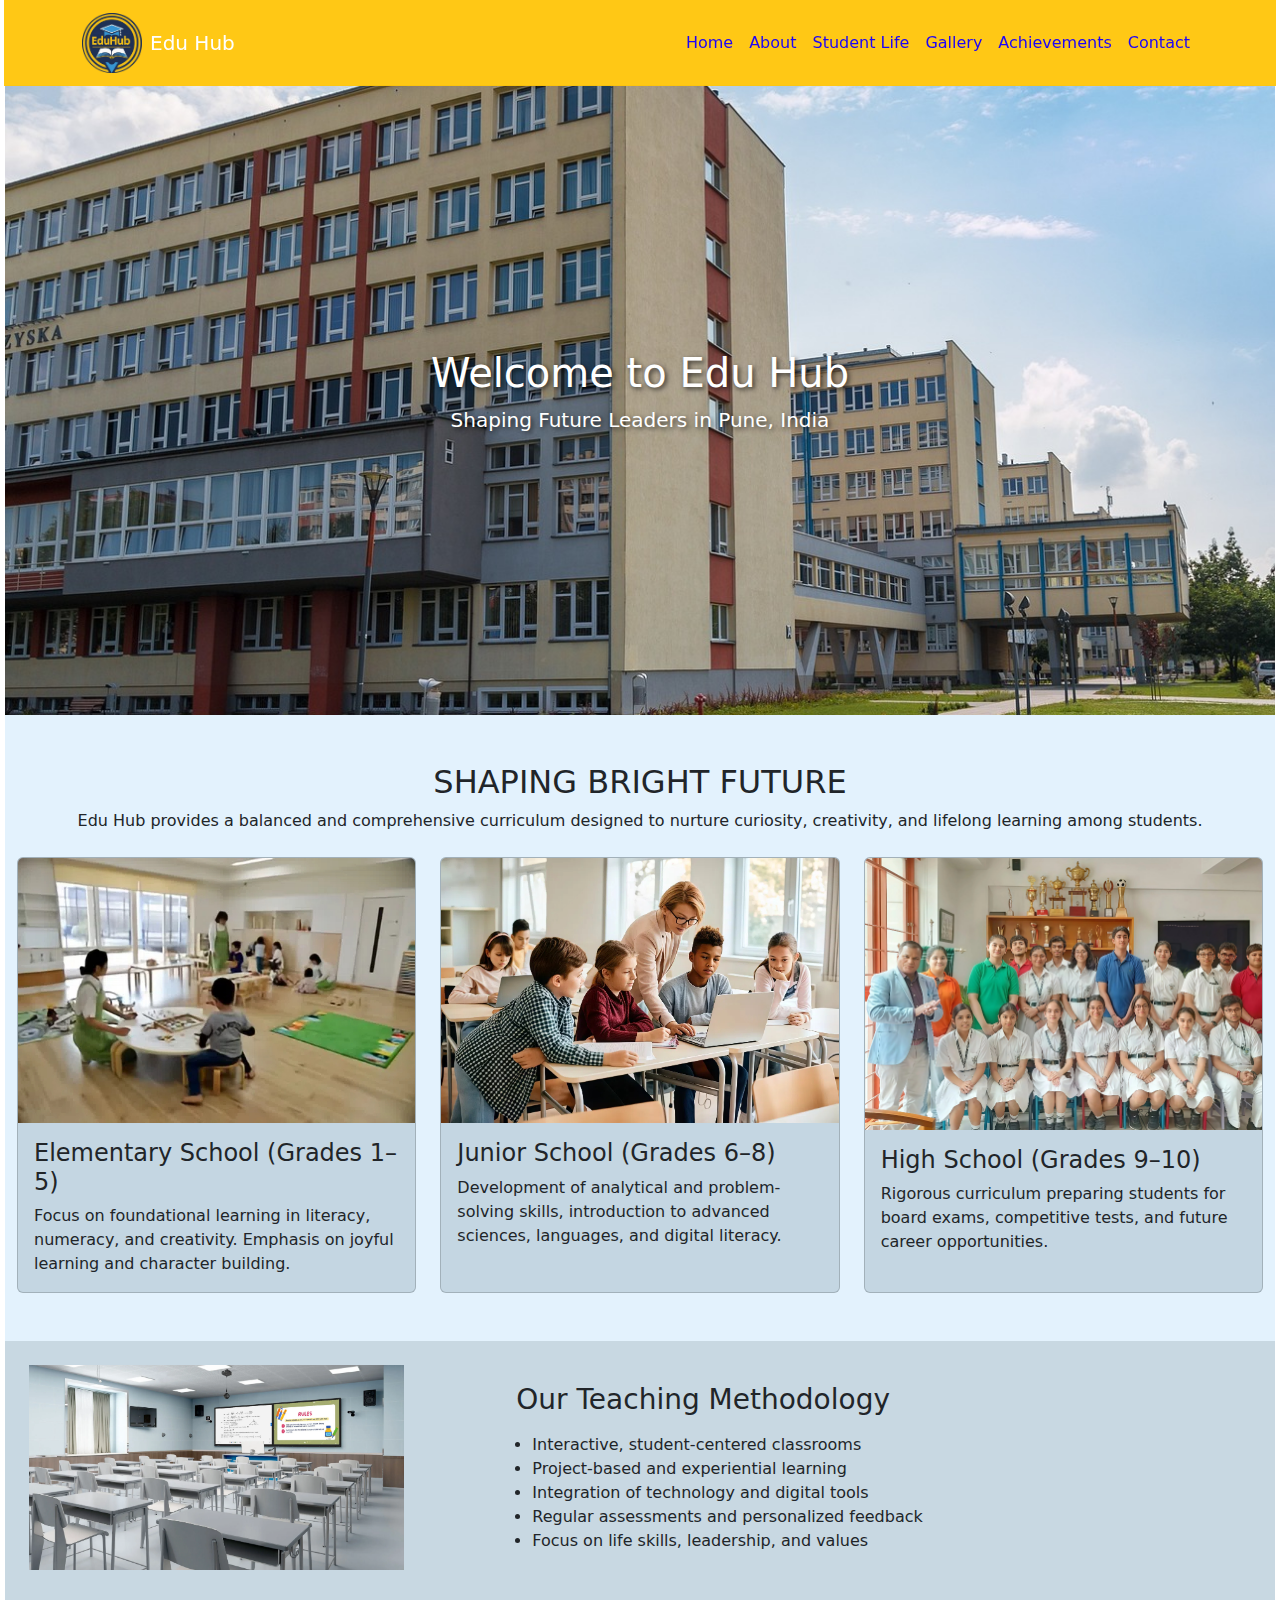
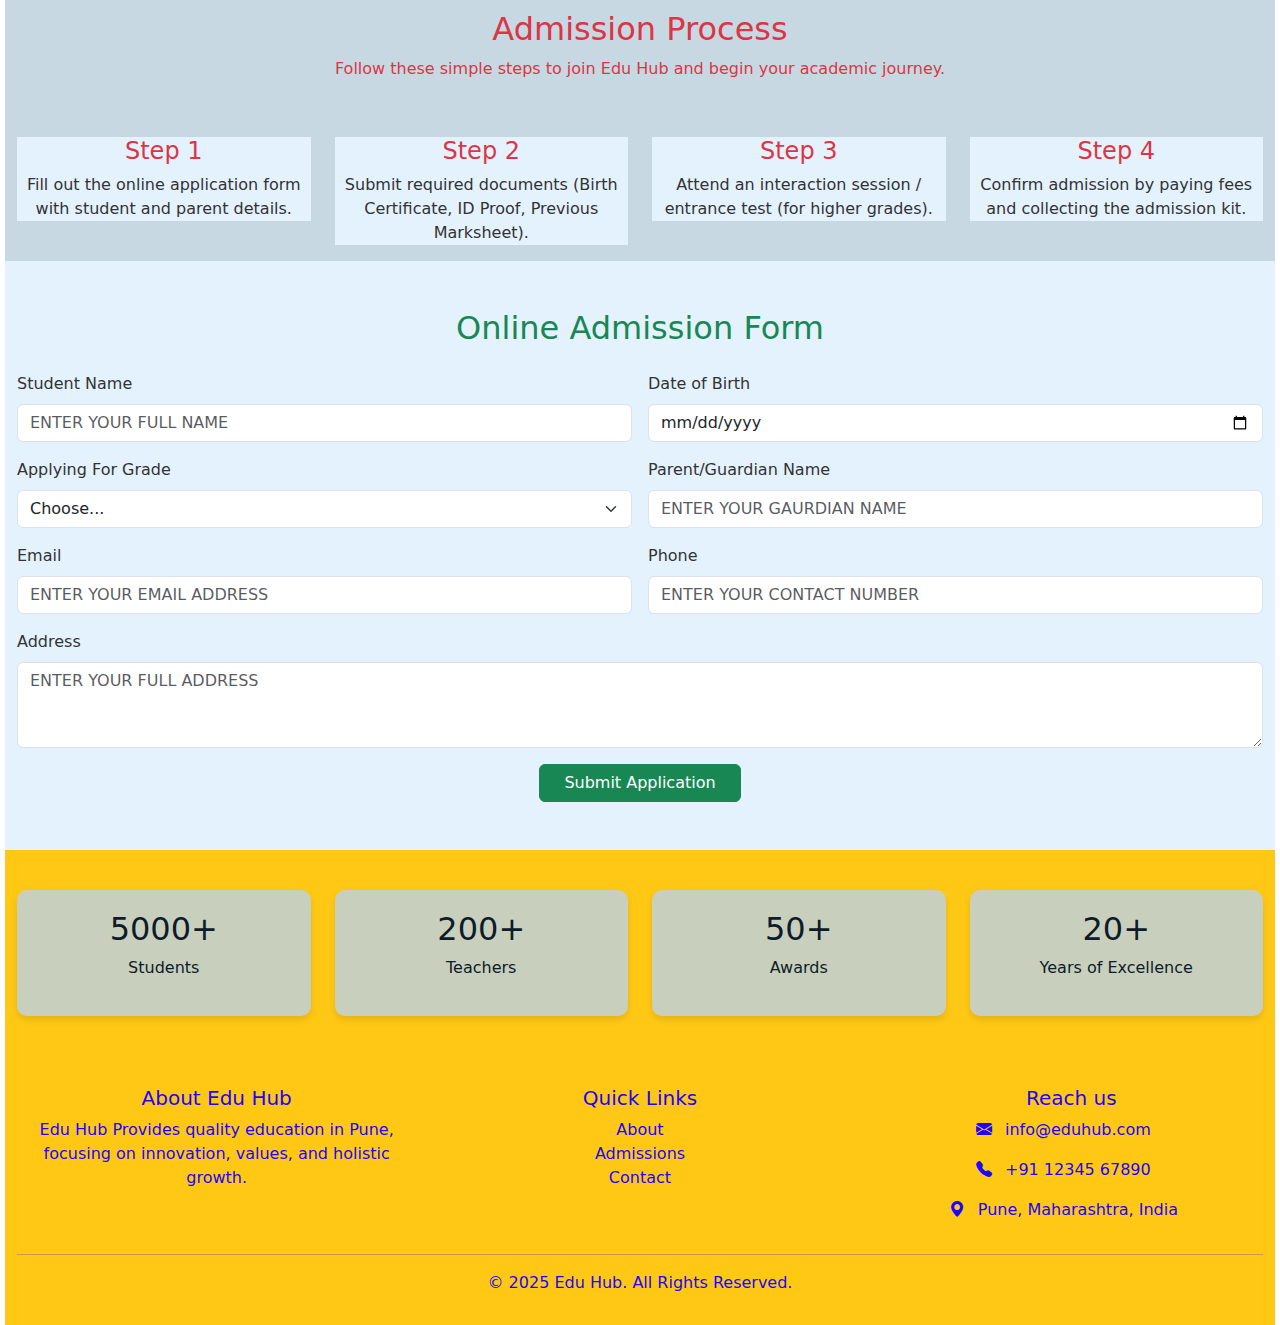
<file: index.html>
<!doctype html>
<html lang="en">
  <head>
    <meta charset="utf-8">
    <meta name="viewport" content="width=device-width, initial-scale=1">
    <title>Edu Hub - Home</title>
    <link href="https://cdn.jsdelivr.net/npm/bootstrap@5.3.2/dist/css/bootstrap.min.css" rel="stylesheet">
    <link rel="stylesheet" href="https://cdn.jsdelivr.net/npm/bootstrap-icons/font/bootstrap-icons.css">
     <link rel="stylesheet" href="external.css">
   
  </head>
  <body>

   <!-- ✅ Navbar -->
<nav class="navbar navbar-expand-lg navbar-dark nav-bg fixed-top ms-1 me-1">
  <div class="container ">
    
    <!-- Brand Logo with Text -->
    <a class="navbar-brand d-flex align-items-center" href="index.html">
      <img src="./media/ed hub logo.png" alt="Edu Hub Logo" 
           width="60" height="60" class="d-inline-block me-2">
      Edu Hub
    </a>

    <button class="navbar-toggler" type="button" data-bs-toggle="collapse" 
            data-bs-target="#navbarNav" aria-controls="navbarNav" aria-expanded="false" 
            aria-label="Toggle navigation">
      <span class="navbar-toggler-icon"></span>
    </button>

    <div class="collapse navbar-collapse" id="navbarNav">
      <ul class="navbar-nav ms-auto nav-textcolor">
        <li class="nav-item"><a class="nav-link  " href="index.html">Home</a></li>
        <li class="nav-item"><a class="nav-link " href="about.html">About</a></li>
        <li class="nav-item"><a class="nav-link " href="studentlife.html">Student Life</a></li>
        <li class="nav-item"><a class="nav-link " href="gallery.html">Gallery</a></li>
        <li class="nav-item"><a class="nav-link " href="achievements.html">Achievements</a></li>
        <li class="nav-item"><a class="nav-link " href="contact.html">Contact</a></li>
      </ul>
    </div>
  </div>
</nav>


    <!-- ✅ Banner -->
    <div class="banner">
      <div class="text-center" >
        <h1>Welcome to Edu Hub</h1>
        <p class="lead">Shaping Future Leaders in Pune, India</p>
      </div>
    </div>


    <!-- ✅ Academics Overview -->
    <div class="container-fluid py-5 form-color ">
      <div class="text-center mb-4">
        <h2 class="text-dark">SHAPING BRIGHT FUTURE</h2>
        <p class="text-dark">Edu Hub provides a balanced and comprehensive curriculum designed to nurture curiosity, creativity, and lifelong learning among students.</p>
      </div>
      <div class="row g-4">
        <!-- Elementary -->
        <div class="col-md-4 ">
          <div class="card h-100 form-color-h">
            <img src="./media/SCHOOL BOYS.jpg" class="card-img-top" alt="Elementary School">
            <div class="card-body">
              <h4 class="card-title text-dark ">Elementary School (Grades 1–5)</h4>
              <p class="card-text">Focus on foundational learning in literacy, numeracy, and creativity. Emphasis on joyful learning and character building.</p>
            </div>
          </div>
        </div>
        <!-- Junior -->
        <div class="col-md-4">
          <div class="card h-100 form-color-h ">
            <img src="./media/ELEMENTRY SCHOOL.jpg" class="card-img-top" alt="Junior School">
            <div class="card-body">
              <h4 class="card-title text-dark">Junior School (Grades 6–8)</h4>
              <p class="card-text">Development of analytical and problem-solving skills, introduction to advanced sciences, languages, and digital literacy.</p>
            </div>
          </div>
        </div>
        <!-- High -->
        <div class="col-md-4">
          <div class="card h-100 form-color-h ">
            <img src="./media/10TH.jpg" class="card-img-top" alt="High School">
            <div class="card-body">
              <h4 class="card-title text-dark">High School (Grades 9–10)</h4>
              <p class="card-text">Rigorous curriculum preparing students for board exams, competitive tests, and future career opportunities.</p>
            </div>
          </div>
        </div>
      </div>
    </div>

   <div class="card  w-100 border-0 rounded-0  ">
  <div class="row g-0 align-items-stretch form-color-h">
    <!-- Left Image -->
    <div class="col-md-4 p-4">
      <img src="./media/classroom.jpg" class="img-fluid h-100 w-100 object-fit-cover" alt="Our Teaching Methodology">
    </div>

    <!-- Right Content -->
    <div class="col-md-8 d-flex">
      <div class="card-body d-flex flex-column justify-content-center ms-5 p-4 w-100">
        <h3 class="card-title mb-3 ms-3 text-dark">Our Teaching Methodology</h3>
        <ul class="mb-0">
          <li>Interactive, student-centered classrooms</li>
          <li>Project-based and experiential learning</li>
          <li>Integration of technology and digital tools</li>
          <li>Regular assessments and personalized feedback</li>
          <li>Focus on life skills, leadership, and values</li>
        </ul>
      </div>
    </div>
  </div>
</div>


    <!-- ✅ Admission Process -->
    <div class="container-fluid form-color-h " id="admission">
      <div class="text-center mb-4">
        <div class=" py-3">
        <h2 class="text-danger">Admission Process</h2>
        <p  class="text-danger">Follow these simple steps to join Edu Hub and begin your academic journey.</p>
        </div>
      </div>
      <div class="row g-4">
        <div class="col-md-3">
          <div class="process-step text-center form-color">
            <h4  class="text-danger"> Step 1</h4>
            <p>Fill out the online application form with student and parent details.</p>
          </div>
        </div>
        <div class="col-md-3">
          <div class="process-step text-center form-color">
            <h4  class="text-danger">Step 2</h4>
            <p>Submit required documents (Birth Certificate, ID Proof, Previous Marksheet).</p>
          </div>
        </div>
        <div class="col-md-3">
          <div class="process-step text-center form-color">
            <h4  class="text-danger">Step 3</h4>
            <p>Attend an interaction session / entrance test (for higher grades).</p>
          </div>
        </div>
        <div class="col-md-3">
          <div class="process-step text-center form-color">
            <h4  class="text-danger">Step 4</h4>
            <p>Confirm admission by paying fees and collecting the admission kit.</p>
          </div>
        </div>
      </div>
    </div>

    <!-- ✅ Admission Form -->
    <div class="container-fluid  form-color py-5" >
      <h2 class="text-center mb-4 text-success">Online Admission Form</h2>
      <form class="row g-3">
        <div class="col-md-6 ">
          <label for="studentName" class="form-label">Student Name</label>
          <input type="text" class="form-control" id="studentName" placeholder="ENTER YOUR FULL NAME" required>
        </div>
        <div class="col-md-6">
          <label for="dob" class="form-label">Date of Birth</label>
          <input type="date" class="form-control" id="dob" required>
        </div>
        <div class="col-md-6">
          <label for="grade" class="form-label">Applying For Grade</label>
          <select id="grade" class="form-select" required>
            <option selected disabled>Choose...</option>
            <option>1-5 (Elementary)</option>
            <option>6-8 (Junior)</option>
            <option>9-10 (High School)</option>
          </select>
        </div>
        <div class="col-md-6">
          <label for="parentName" class="form-label">Parent/Guardian Name</label>
          <input type="text" class="form-control" id="parentName" placeholder="ENTER YOUR GAURDIAN NAME" required>
        </div>
        <div class="col-md-6">
          <label for="email" class="form-label">Email</label>
          <input type="email" class="form-control" id="email" placeholder="ENTER YOUR EMAIL ADDRESS" required>
        </div>
        <div class="col-md-6">
          <label for="phone" class="form-label">Phone</label>
          <input type="tel" class="form-control" id="phone" placeholder="ENTER YOUR CONTACT NUMBER" required>
        </div>
        <div class="col-12">
          <label for="address" class="form-label">Address</label>
          <textarea id="address" class="form-control" rows="3" placeholder="ENTER YOUR FULL ADDRESS" required></textarea>
        </div>
        <div class="col-12 text-center">
          <button type="submit" class="btn btn-success px-4">Submit Application</button>
        </div>
      </form>
    </div>

    <!-- ✅ Stats -->
    <div class="stats text-center">
      <div class="container-fluid">
        <div class="row g-4">
          <div class="col-md-3"><div class="stat-box"><h2>5000+</h2><p>Students</p></div></div>
          <div class="col-md-3"><div class="stat-box"><h2>200+</h2><p>Teachers</p></div></div>
          <div class="col-md-3"><div class="stat-box"><h2>50+</h2><p>Awards</p></div></div>
          <div class="col-md-3"><div class="stat-box"><h2>20+</h2><p>Years of Excellence</p></div></div>
        </div>
      </div>
    </div>

    <!-- ✅ Footer -->
    <footer>
      <div class="container-fluid">
        <div class="row">
          <div class="col-md-4 text-center">
            <h5>About Edu Hub</h5>
            <p>Edu Hub Provides quality education in Pune, focusing on innovation, values, and holistic growth.</p>
          </div>
          <div class="col-md-4 text-center">
            <h5>Quick Links</h5>
            <ul class="list-unstyled  ">
              <li><a href="about.html" class="text-decoration-none footer-textcolor">About</a></li>
              <li><a href="index.html#admission" class="text-decoration-none footer-textcolor">Admissions</a></li>
              <li><a href="contact.html" class="text-decoration-none footer-textcolor">Contact</a></li>
            </ul>
          </div>
          <div class="col-md-4  text-center">
            <h5 class="ms-3">Reach us </h5>
           <p><i class="bi bi-envelope-fill me-2"></i> info@eduhub.com</p>
           <p><i class="bi bi-telephone-fill me-2"></i> +91 12345 67890</p>
           <p><i class="bi bi-geo-alt-fill me-2"></i> Pune, Maharashtra, India</p>

          </div>
        </div>
        <hr>
        <p class="text-center mb-0 ">&copy; 2025 Edu Hub. All Rights Reserved.</p>
      </div>
    </footer>

    <script src="https://cdn.jsdelivr.net/npm/bootstrap@5.3.2/dist/js/bootstrap.bundle.min.js"></script>
  </body>
</html>
</file>
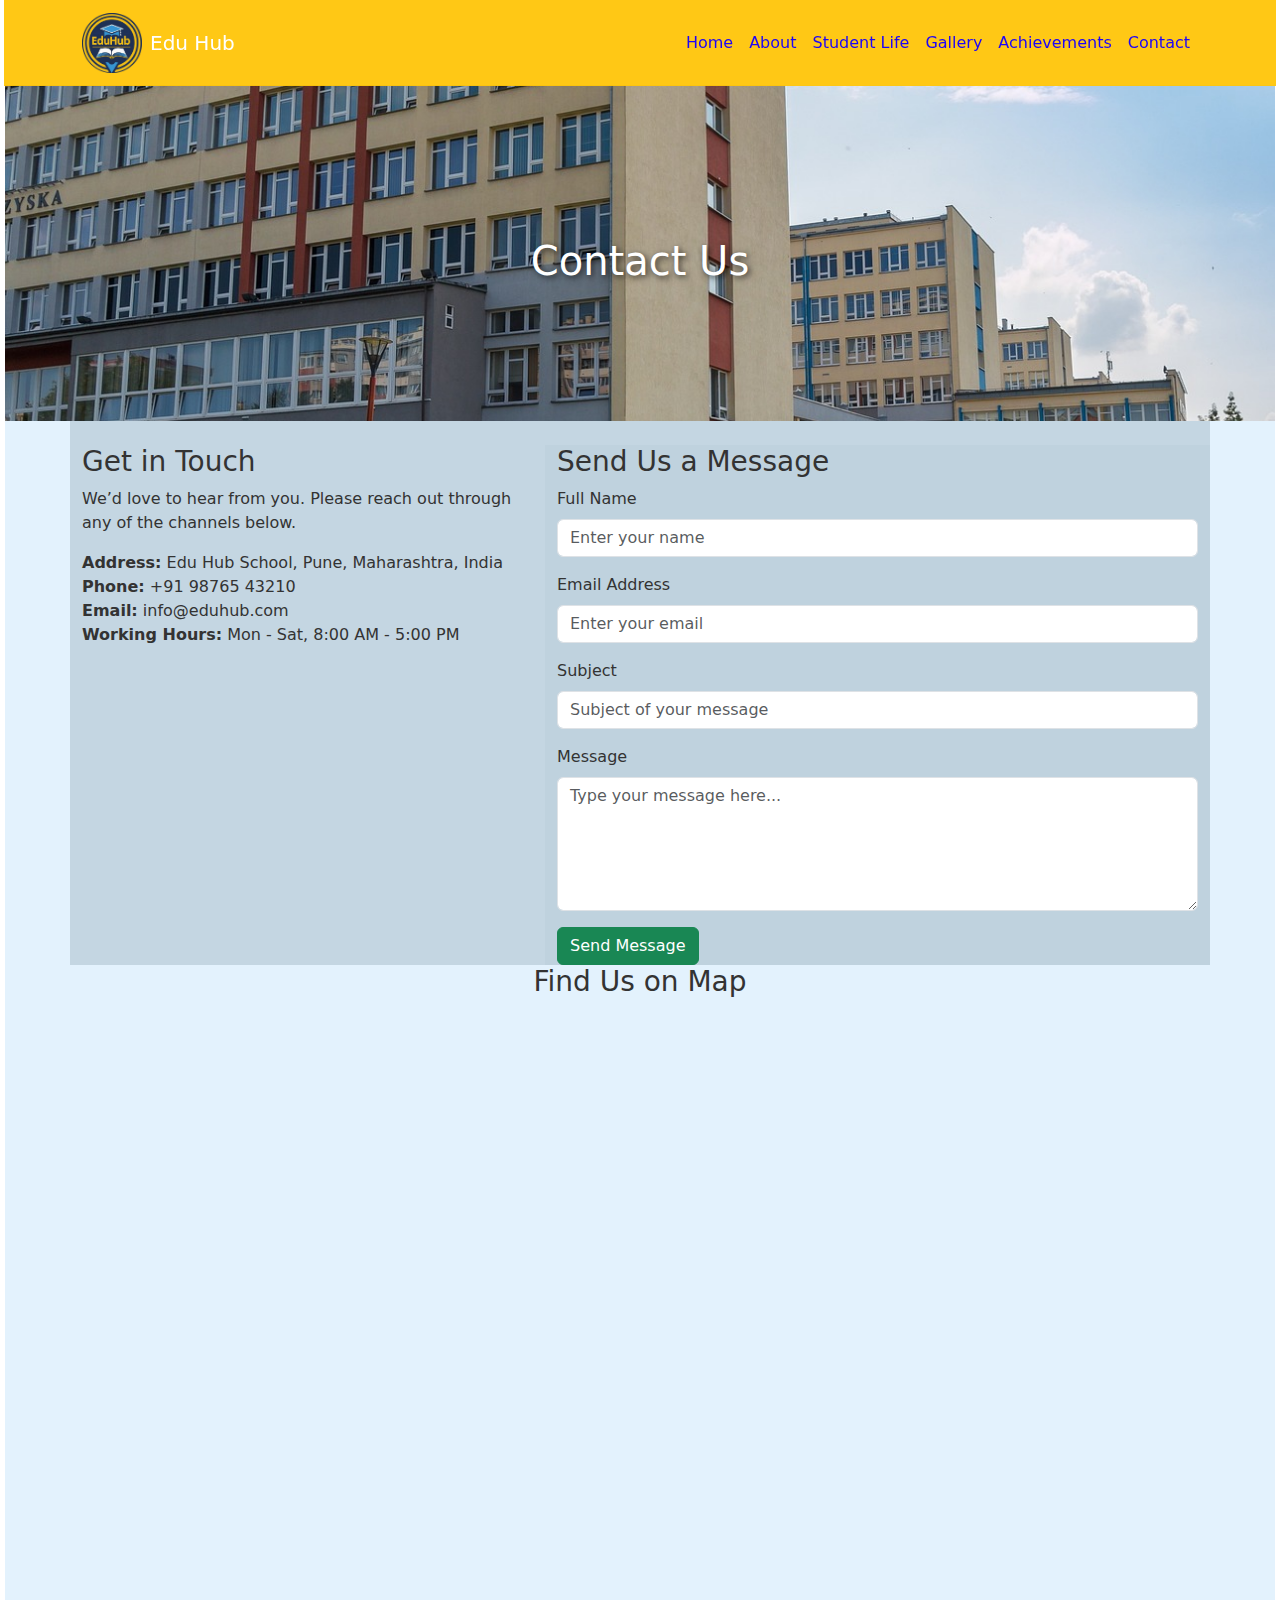
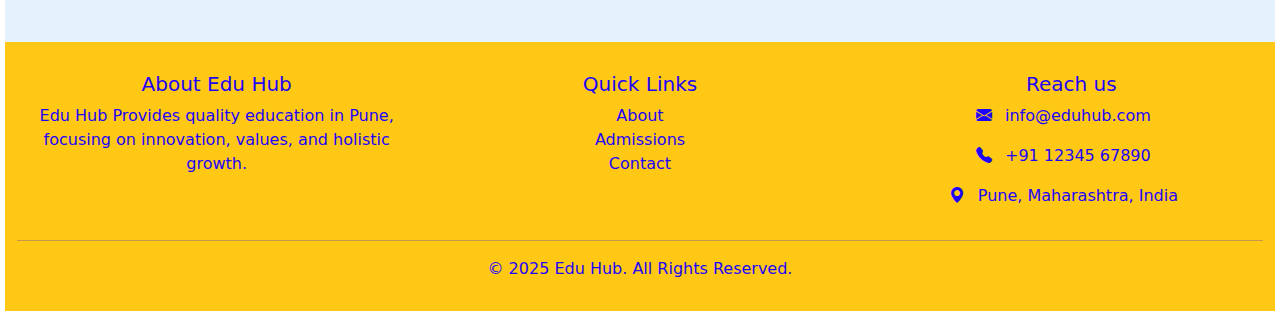
<file: contact.html>
<!doctype html>
<html lang="en">
  <head>
    <meta charset="utf-8">
    <meta name="viewport" content="width=device-width, initial-scale=1">
    <title>Edu Hub - Home</title>
    <link href="https://cdn.jsdelivr.net/npm/bootstrap@5.3.2/dist/css/bootstrap.min.css" rel="stylesheet">
    <link rel="stylesheet" href="https://cdn.jsdelivr.net/npm/bootstrap-icons/font/bootstrap-icons.css">
     <link rel="stylesheet" href="external.css">
   
  </head>
  <body>

   <!-- ✅ Navbar -->
<nav class="navbar navbar-expand-lg navbar-dark nav-bg fixed-top ms-1 me-1">
  <div class="container">
    
    <!-- Brand Logo with Text -->
    <a class="navbar-brand d-flex align-items-center" href="index.html">
      <img src="../media/ed hub logo.png" alt="Edu Hub Logo" 
           width="60" height="60" class="d-inline-block me-2">
      Edu Hub
    </a>

    <button class="navbar-toggler" type="button" data-bs-toggle="collapse" 
            data-bs-target="#navbarNav" aria-controls="navbarNav" aria-expanded="false" 
            aria-label="Toggle navigation">
      <span class="navbar-toggler-icon"></span>
    </button>

    <div class="collapse navbar-collapse" id="navbarNav">
      <ul class="navbar-nav ms-auto nav-textcolor">
        <li class="nav-item"><a class="nav-link  " href="index.html">Home</a></li>
        <li class="nav-item"><a class="nav-link " href="about.html">About</a></li>
        <li class="nav-item"><a class="nav-link " href="studentlife.html">Student Life</a></li>
        <li class="nav-item"><a class="nav-link " href="gallery.html">Gallery</a></li>
        <li class="nav-item"><a class="nav-link " href="achievements.html">Achievements</a></li>
        <li class="nav-item"><a class="nav-link " href="contact.html">Contact</a></li>
      </ul>
    </div>
  </div>
</nav>


    <!-- ✅ Page Header -->
    <div class="page-header "  style="background-image: url(./media/school.jpg);">
      <h1>Contact Us</h1>
    </div>

    <!-- ✅ Contact Info + Form -->
     <div class="form-color">
    <div class="container form-color-h ">
      <div class="row g-4">
        <!-- Contact Info -->
        <div class="col-md-5">
          <h3>Get in Touch</h3>
          <p>We’d love to hear from you. Please reach out through any of the channels below.</p>
          <ul class="list-unstyled">
            <li><strong>Address:</strong> Edu Hub School, Pune, Maharashtra, India</li>
            <li><strong>Phone:</strong> +91 98765 43210</li>
            <li><strong>Email:</strong> info@eduhub.com</li>
            <li><strong>Working Hours:</strong> Mon - Sat, 8:00 AM - 5:00 PM</li>
          </ul>
        </div>

        <!-- Contact Form -->
        <div class="col-md-7 form-color-h">
          <h3>Send Us a Message</h3>
          <form>
            <div class="mb-3">
              <label class="form-label">Full Name</label>
              <input type="text" class="form-control" placeholder="Enter your name">
            </div>
            <div class="mb-3">
              <label class="form-label">Email Address</label>
              <input type="email" class="form-control" placeholder="Enter your email">
            </div>
            <div class="mb-3">
              <label class="form-label">Subject</label>
              <input type="text" class="form-control" placeholder="Subject of your message">
            </div>
            <div class="mb-3">
              <label class="form-label">Message</label>
              <textarea class="form-control" rows="5" placeholder="Type your message here..."></textarea>
            </div>
            <button type="submit" class="btn btn-success">Send Message</button>
          </form>
        </div>
      </div>
    </div>

    <!-- ✅ Google Map -->
    <div class="container ">
      <h3 class="text-center mb-3">Find Us on Map</h3>
      <div class="ratio ratio-16x9">
        <iframe 
          src="https://www.google.com/maps/embed?pb=!1m18!1m12!1m3!1d3783.3459939334583!2d73.8567438148923!3d18.52043008740485!2m3!1f0!2f0!3f0!3m2!1i1024!2i768!4f13.1!3m3!1m2!1s0x3bc2c062f6d1f0af%3A0xf8d9a90c5a5f9c0!2sPune%2C%20Maharashtra!5e0!3m2!1sen!2sin!4v1694440000000" 
          style="border:0;" >
        </iframe>
      </div>
    </div>
    </div>

    <!-- ✅ Footer -->
    <footer>
      <div class="container-fluid">
        <div class="row">
          <div class="col-md-4 text-center">
            <h5>About Edu Hub</h5>
            <p>Edu Hub Provides quality education in Pune, focusing on innovation, values, and holistic growth.</p>
          </div>
          <div class="col-md-4 text-center">
            <h5>Quick Links</h5>
            <ul class="list-unstyled  ">
              <li><a href="about.html" class="text-decoration-none footer-textcolor">About</a></li>
              <li><a href="index.html#admission" class="text-decoration-none footer-textcolor">Admissions</a></li>
              <li><a href="contact.html" class="text-decoration-none footer-textcolor">Contact</a></li>
            </ul>
          </div>
          <div class="col-md-4  text-center">
            <h5 class="ms-3">Reach us </h5>
           <p><i class="bi bi-envelope-fill me-2"></i> info@eduhub.com</p>
           <p><i class="bi bi-telephone-fill me-2"></i> +91 12345 67890</p>
           <p><i class="bi bi-geo-alt-fill me-2"></i> Pune, Maharashtra, India</p>

          </div>
        </div>
        <hr>
        <p class="text-center mb-0 ">&copy; 2025 Edu Hub. All Rights Reserved.</p>
      </div>
    </footer>

    <script src="https://cdn.jsdelivr.net/npm/bootstrap@5.3.2/dist/js/bootstrap.bundle.min.js"></script>
  </body>
</html>
</file>
<file: external.css>
body{
    background-color:white; /* soft light yellow background */
    color: #333333;           /* primary text color */
    padding-top: 85px;
    padding-left: 5px;
    padding-right: 5px;
}



.page-header {
    background: url('./media/about-banner.jpg') center/cover no-repeat;
    height: 40vh;
    display: flex;
    justify-content: center;
    align-items: center;
    color: #ffffff;
    text-shadow: 2px 2px 6px rgba(0,0,0,0.7);

}

.bg-color {
    background-color: #ffc60b; /* for containers and cards */
    color: #333333;
}


/* index css start */

.nav-bg{
    background-color: #ffc60bf5;
}

.navbar .nav-link {
    color: rgb(29, 4, 248);   /* your desired color */
    transition: color 0.3s;   /* smooth hover effect */
}
 


.navbar .nav-link:hover {
    color:white;  /* hover color */
}
  

 .banner {
        height: 70vh;
        background: url('./media/school.jpg') center/cover no-repeat;
        display: flex;
        justify-content: center;
        align-items: center;
        color: white;
        text-shadow: 2px 2px 5px rgba(0,0,0,0.7);
      }
      /* Stats */
      .stats {
        background: #ffc60bf5;
        padding: 40px 0;
      }
      .stat-box {
        padding: 20px;
        background: #bed0dcd6;
        color: #0d1b2a;
        border-radius: 10px;
        box-shadow: 0 4px 6px rgba(0,0,0,0.1);
      }
      footer {
        background: #ffc60bf5;
        color: rgb(29, 4, 248);
        padding: 30px 0;
      }

      .footer-textcolor{
        color: rgb(29, 4, 248) ;
      }

      .form-color{
        background-color:   #e3f2fd;
        
      }
      .form-color-h{
        background-color: #bed0dcd6;
      }

.bg-index-color{
    background-color: #2c2c2c7b;
   
}
.heading-color{
    color: #1b4332;
    
}
</file>
